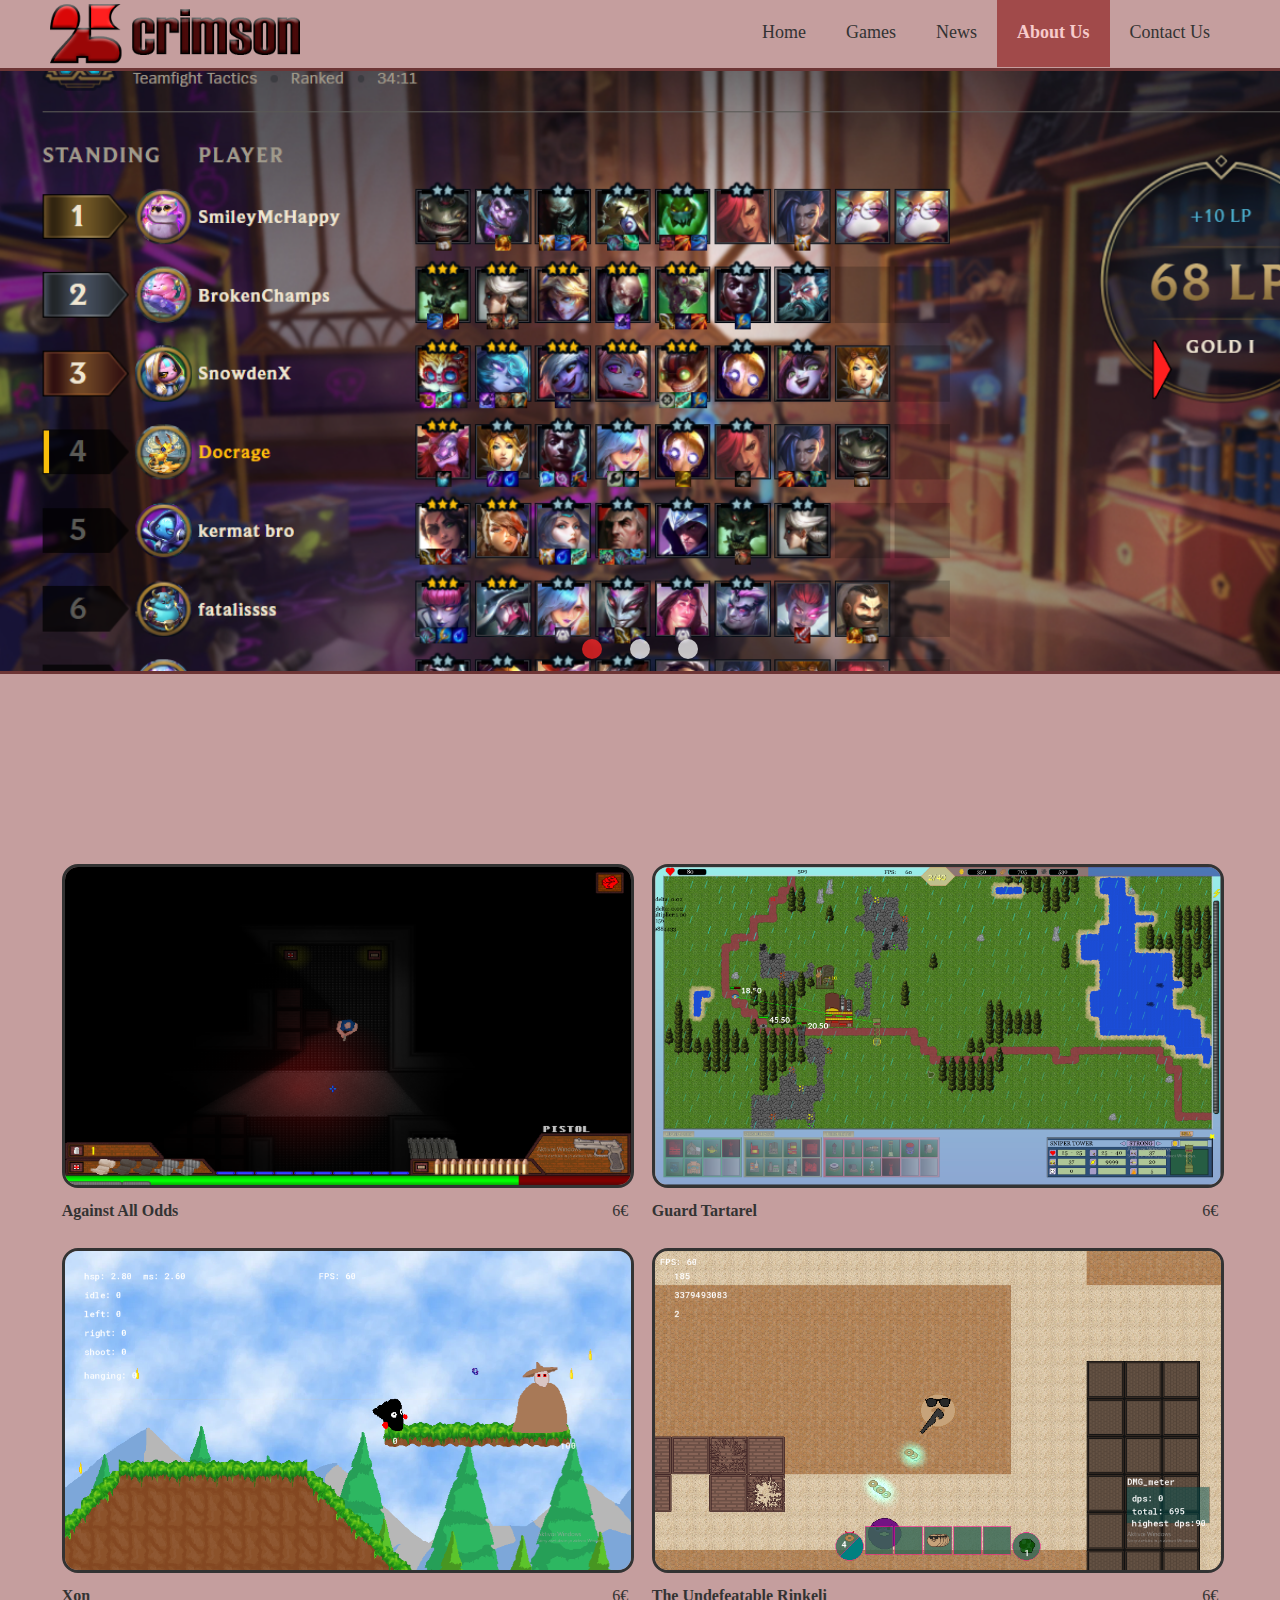
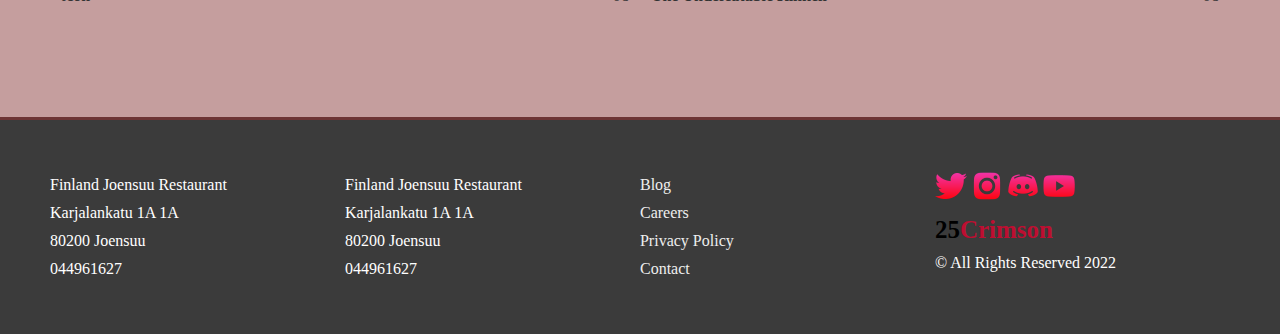
<file: aboutus.html>
<!DOCTYPE html>
<html lang="en">

    <head>
        <meta charset="UTF-8">
        <meta name="viewport" content="width=device-width, initial-scale=1.0">
        <title>About Us | 25 Crimson</title>
        <link rel="stylesheet" href="css/main.css">
        <link rel="shortcut icon" type="image/jpg" href="images/25R.png"/>
    </head>

    <body>

        <!-- header content -->
        <header>
            <div class="wrapper">
                <img src="images/logo.png" alt="25logo" width="250" height="60">
                <nav>
                    <a class="burger-nav"></a>
                    <h2>Main Navigation</h2>
                    <ul>
                        <li><a href="index.html">Home</a></li>
                        <li><a href="games.html">Games</a></li>
                        <li><a href="news.html">News</a></li>
                        <li class="current"><a href="aboutus.html">About Us</a></li>
                        <li><a href="contact.html">Contact Us</a></li>
                    </ul>
                </nav>
            </div>
        </header>

        <!-- Start homepage content -->
        <div class="carousel">
            <div class="carousel__track-container">
              <ul class="carousel__track">
                <li class="carousel__slide current-slide">
                  <img class="carousel__image" src="images/slide-1.png" alt="">
                </li>
                <li class="carousel__slide">
                  <img class="carousel__image"  src="images/slide-2.png" alt="">
                </li>
                <li class="carousel__slide">
                  <img class="carousel__image" src="images/slide-3.png" alt="">
                </li>          
              </ul>
            </div>
            <button class="carousel__button carousel__button--left is-hidden">
              <img src="images/left.png" alt="">
            </button>
            <button class="carousel__button carousel__button--right">
              <img src="images/right.png" alt="">
            </button>
      
            <div class="carousel__nav">
              <button class="carousel__indicator current-slide"></button>
              <button class="carousel__indicator"></button>
              <button class="carousel__indicator"></button>
            </div>
          </div>
        <!--
        <div id="main-banner">
            <img src="images/banner.jpg" alt="Welcome to 25Crimson">
        </div>
        -->

        <div class="wrapper">
            <section id="home-menu">
                <h2>Menu</h2>
                <ul>
                </ul>
            </section>

            <section id="featured">
                <ul>
                    <li>
                        <img src="images/thumb-1.png">
                        <a href="">Against All Odds</a>
                        <span>6€</span>
                        <span class="rating"></span>
                    </li>
                    <li>
                        <img src="images/thumb-2.png">
                        <a href="">Guard Tartarel</a>
                        <span>6€</span>
                        <span class="rating"></span>
                    </li>
                    <li>
                        <img src="images/thumb-3.png">
                        <a href="">Xon</a>
                        <span>6€</span>
                        <span class="rating"></span>
                    </li>
                    <li>
                        <img src="images/thumb-4.png">
                        <a href="">The Undefeatable Rinkeli</a>
                        <span>6€</span>
                        <span class="rating"></span>
                    </li>
                </ul>
            </section>
        </div>

                <!-- footer content -->

        <footer>
            <div class="wrapper">
                <!--<img src="images/logo.png" alt="25logo" width="250" height="60">-->
                <ul>
                    <li>Finland Joensuu Restaurant</li>
                    <li>Karjalankatu 1A 1A</li>
                    <li>80200 Joensuu</li>
                    <li>044961627</li>
                </ul>
                <ul>
                    <li>Finland Joensuu Restaurant</li>
                    <li>Karjalankatu 1A 1A</li>
                    <li>80200 Joensuu</li>
                    <li>044961627</li>
                </ul>
                <ul>
                    <li><a href="">Blog</a></li>
                    <li><a href="">Careers</a></li>
                    <li><a href="">Privacy Policy</a></li>
                    <li><a href="">Contact</a></li>
                </ul>
                <ul>
                    <a href="https://twitter.com/25crimson/"><img src="images/25twitter.png" alt="25logo" width="32" height="32"></a>
                    <a href="https://www.instagram.com/25_crimson/"><img src="images/25instagram.png" alt="25logo" width="32" height="32"></a>
                    <a href="https://discord.gg/9ymkv6FsuX"><img src="images/25discord.png" alt="25logo" width="32" height="32"></a>
                    <a href="https://www.youtube.com/"><img src="images/25youtube.png" alt="25logo" width="32" height="32"></a>
                    <li><a class="footerlogo" href="#">25<span>Crimson</span></a></li>
                    <li>&copy; All Rights Reserved 2022</li>
                </ul>
            </div>
        </footer>

    </body>

    <script src="https://code.jquery.com/jquery-1.11.3.min.js"></script>
    <script src="menu.js"></script>
    <script src="js/carousel.js"></script> 

</html>
</file>
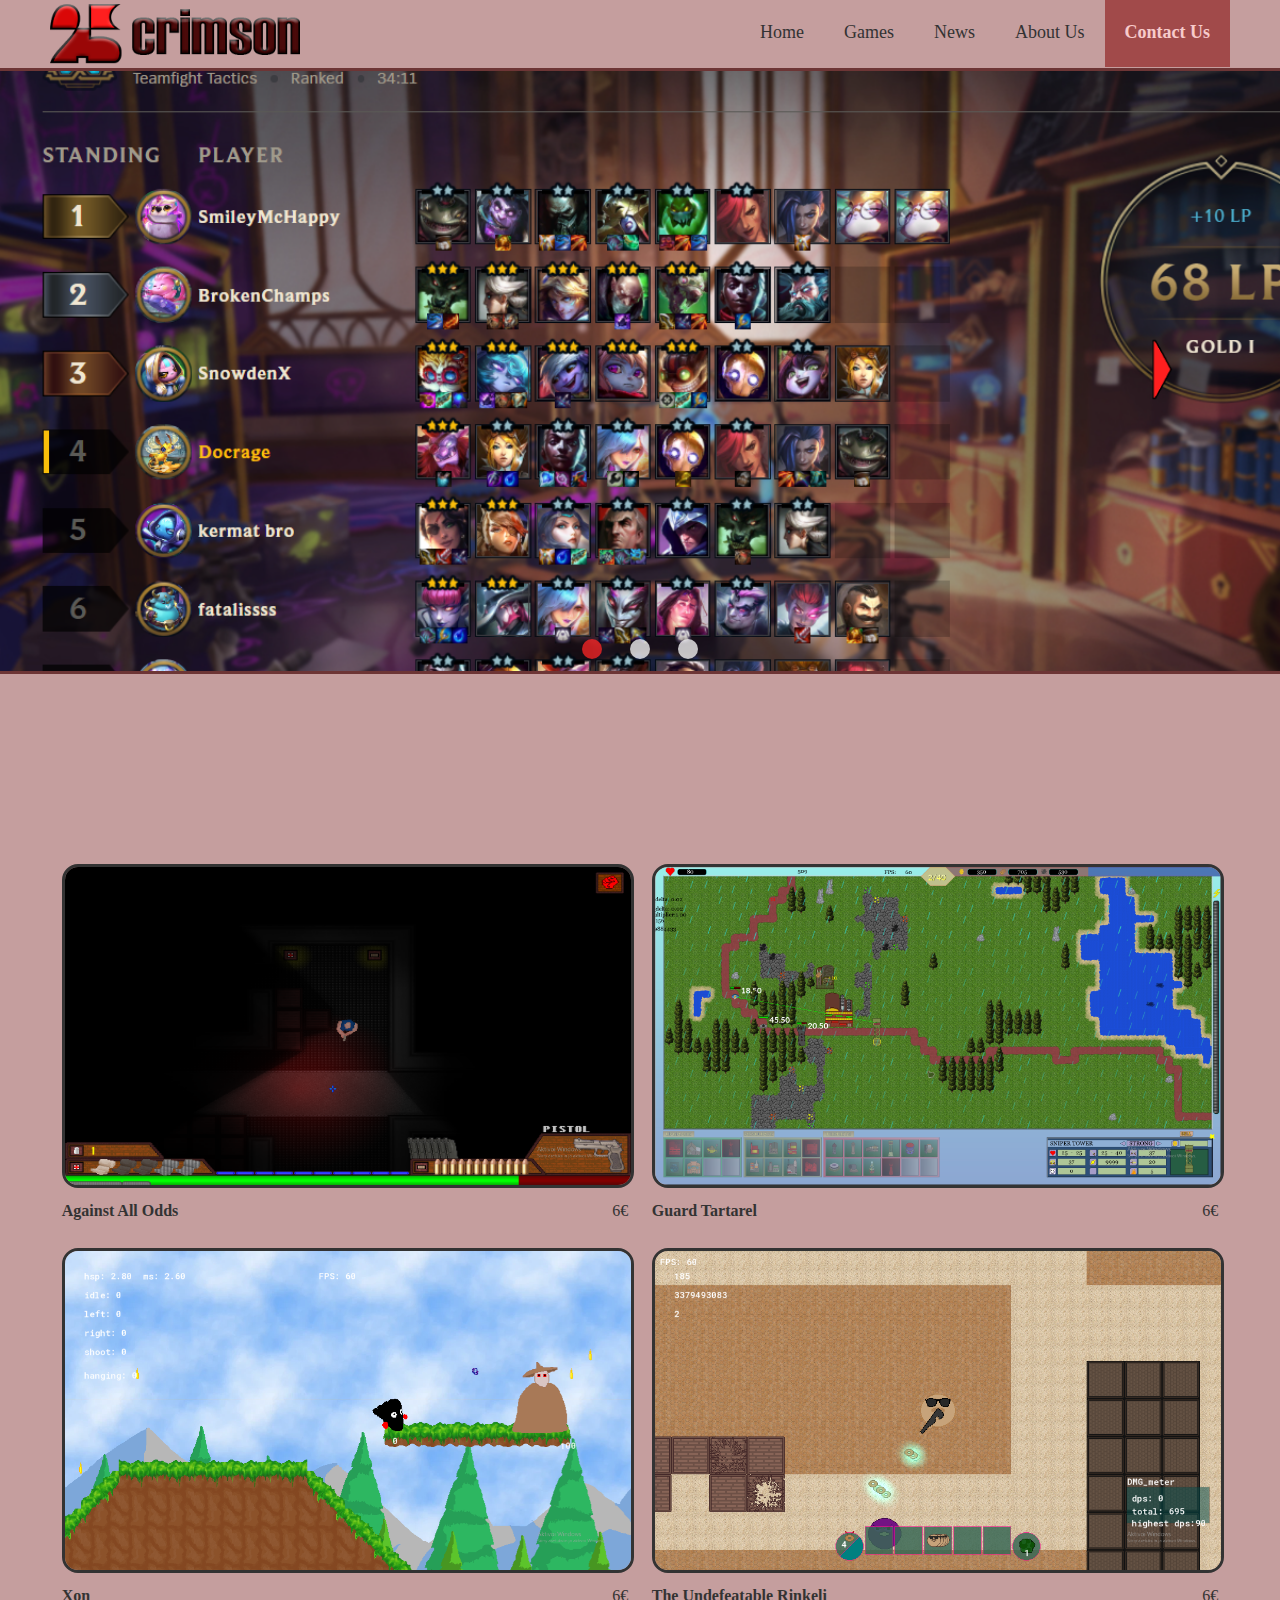
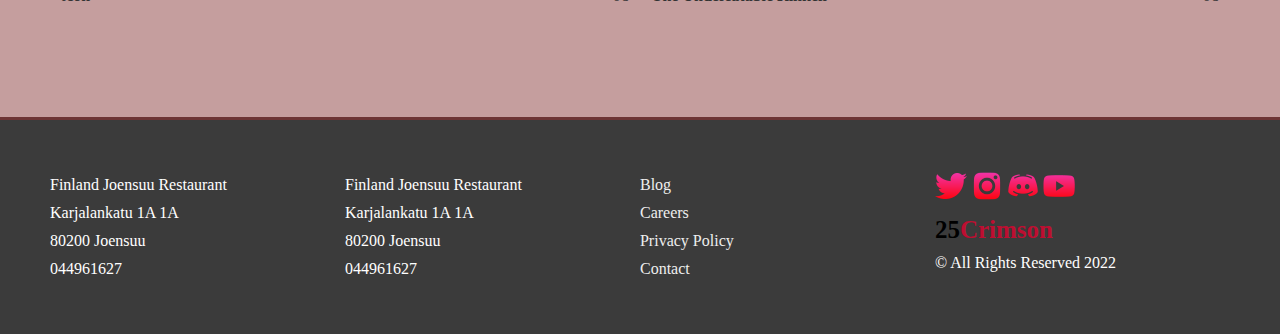
<file: contact.html>
<!DOCTYPE html>
<html lang="en">

    <head>
        <meta charset="UTF-8">
        <meta name="viewport" content="width=device-width, initial-scale=1.0">
        <title>Contact Us | 25 Crimson</title>
        <link rel="stylesheet" href="css/main.css">
        <link rel="shortcut icon" type="image/jpg" href="images/25R.png"/>
    </head>

    <body>

        <!-- header content -->
        <header>
            <div class="wrapper">
                <img src="images/logo.png" alt="25logo" width="250" height="60">
                <nav>
                    <a class="burger-nav"></a>
                    <h2>Main Navigation</h2>
                    <ul>
                        <li><a href="index.html">Home</a></li>
                        <li><a href="games.html">Games</a></li>
                        <li><a href="news.html">News</a></li>
                        <li><a href="aboutus.html">About Us</a></li>
                        <li class="current"><a href="contact.html">Contact Us</a></li>
                    </ul>
                </nav>
            </div>
        </header>

        <!-- Start homepage content -->
        <div class="carousel">
            <div class="carousel__track-container">
              <ul class="carousel__track">
                <li class="carousel__slide current-slide">
                  <img class="carousel__image" src="images/slide-1.png" alt="">
                </li>
                <li class="carousel__slide">
                  <img class="carousel__image"  src="images/slide-2.png" alt="">
                </li>
                <li class="carousel__slide">
                  <img class="carousel__image" src="images/slide-3.png" alt="">
                </li>          
              </ul>
            </div>
            <button class="carousel__button carousel__button--left is-hidden">
              <img src="images/left.png" alt="">
            </button>
            <button class="carousel__button carousel__button--right">
              <img src="images/right.png" alt="">
            </button>
      
            <div class="carousel__nav">
              <button class="carousel__indicator current-slide"></button>
              <button class="carousel__indicator"></button>
              <button class="carousel__indicator"></button>
            </div>
          </div>
        <!--
        <div id="main-banner">
            <img src="images/banner.jpg" alt="Welcome to 25Crimson">
        </div>
        -->

        <div class="wrapper">
            <section id="home-menu">
                <h2>Menu</h2>
                <ul>
                </ul>
            </section>

            <section id="featured">
                <ul>
                    <li>
                        <img src="images/thumb-1.png">
                        <a href="">Against All Odds</a>
                        <span>6€</span>
                        <span class="rating"></span>
                    </li>
                    <li>
                        <img src="images/thumb-2.png">
                        <a href="">Guard Tartarel</a>
                        <span>6€</span>
                        <span class="rating"></span>
                    </li>
                    <li>
                        <img src="images/thumb-3.png">
                        <a href="">Xon</a>
                        <span>6€</span>
                        <span class="rating"></span>
                    </li>
                    <li>
                        <img src="images/thumb-4.png">
                        <a href="">The Undefeatable Rinkeli</a>
                        <span>6€</span>
                        <span class="rating"></span>
                    </li>
                </ul>
            </section>
        </div>

                <!-- footer content -->

        <footer>
            <div class="wrapper">
                <!--<img src="images/logo.png" alt="25logo" width="250" height="60">-->
                <ul>
                    <li>Finland Joensuu Restaurant</li>
                    <li>Karjalankatu 1A 1A</li>
                    <li>80200 Joensuu</li>
                    <li>044961627</li>
                </ul>
                <ul>
                    <li>Finland Joensuu Restaurant</li>
                    <li>Karjalankatu 1A 1A</li>
                    <li>80200 Joensuu</li>
                    <li>044961627</li>
                </ul>
                <ul>
                    <li><a href="">Blog</a></li>
                    <li><a href="">Careers</a></li>
                    <li><a href="">Privacy Policy</a></li>
                    <li><a href="">Contact</a></li>
                </ul>
                <ul>
                    <a href="https://twitter.com/25crimson/"><img src="images/25twitter.png" alt="25logo" width="32" height="32"></a>
                    <a href="https://www.instagram.com/25_crimson/"><img src="images/25instagram.png" alt="25logo" width="32" height="32"></a>
                    <a href="https://discord.gg/9ymkv6FsuX"><img src="images/25discord.png" alt="25logo" width="32" height="32"></a>
                    <a href="https://www.youtube.com/"><img src="images/25youtube.png" alt="25logo" width="32" height="32"></a>
                    <li><a class="footerlogo" href="#">25<span>Crimson</span></a></li>
                    <li>&copy; All Rights Reserved 2022</li>
                </ul>
            </div>
        </footer>

    </body>

    <script src="https://code.jquery.com/jquery-1.11.3.min.js"></script>
    <script src="menu.js"></script>
    <script src="js/carousel.js"></script> 

</html>
</file>
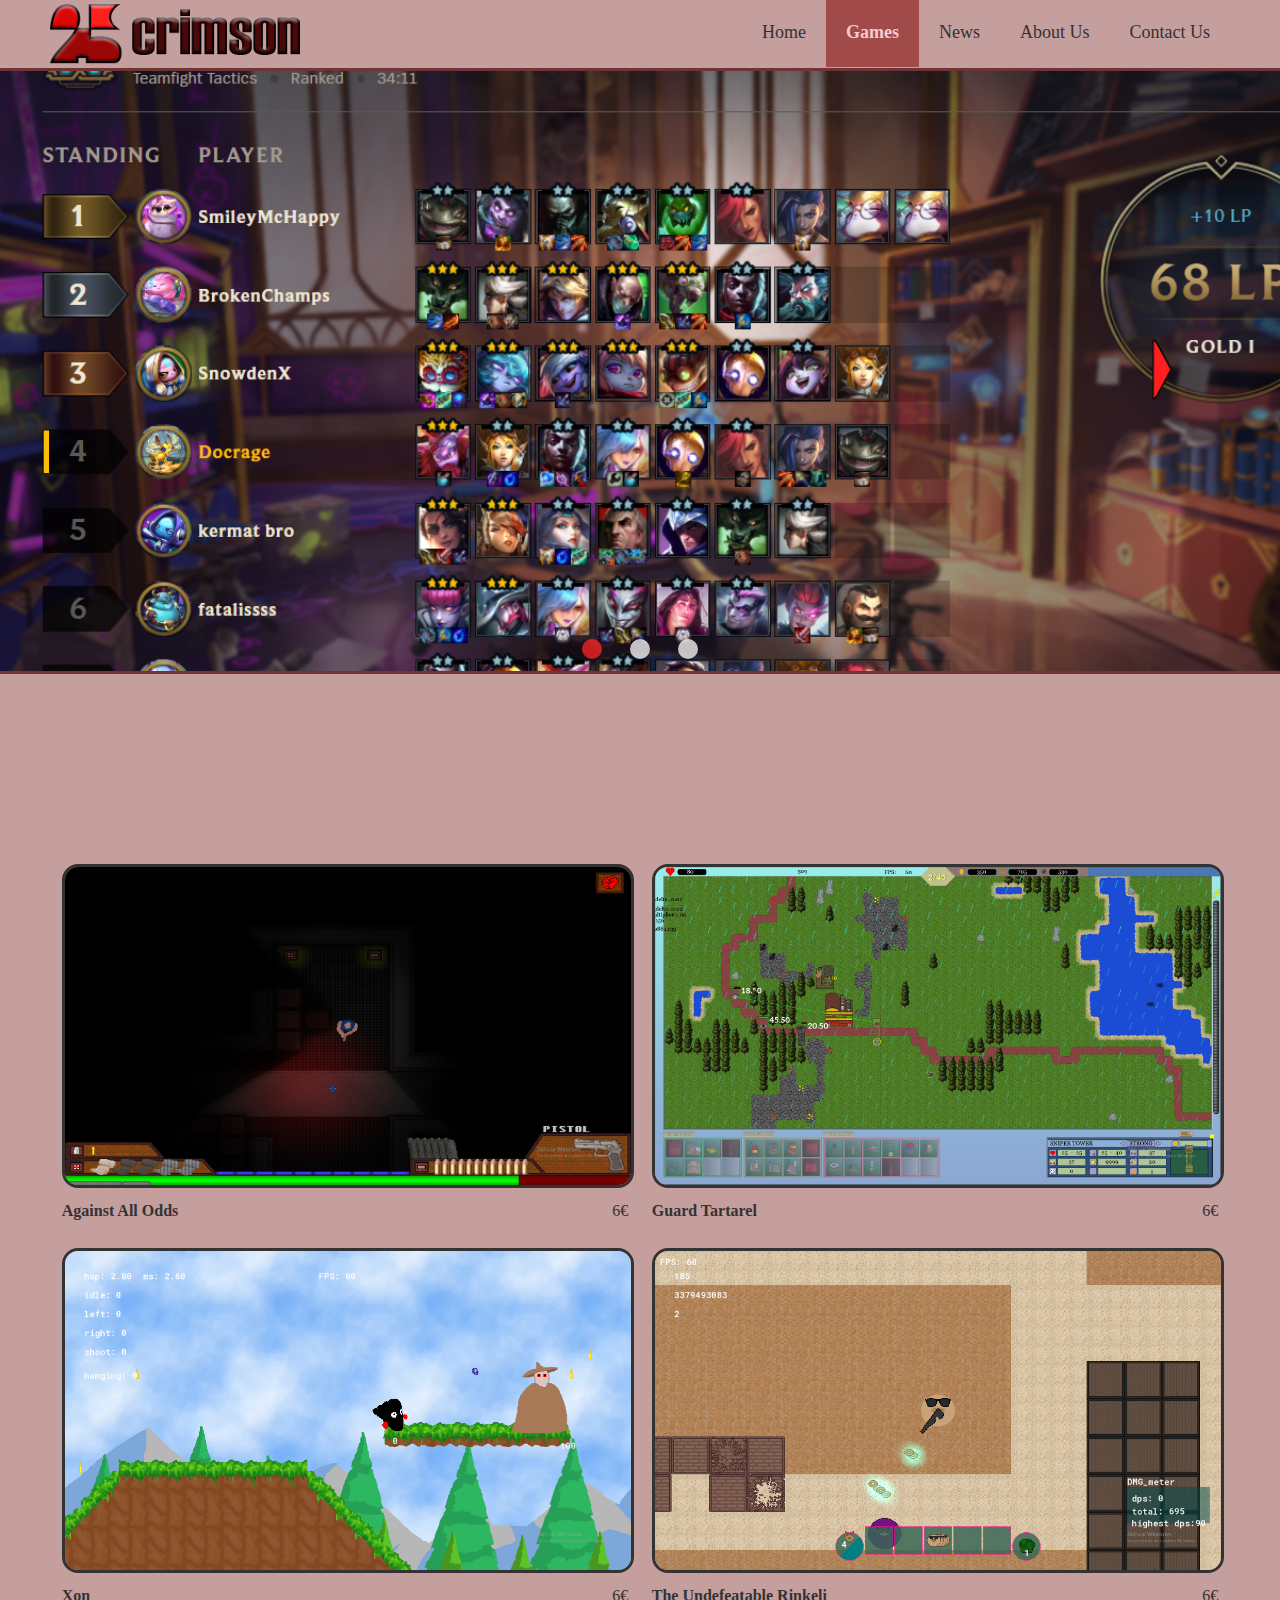
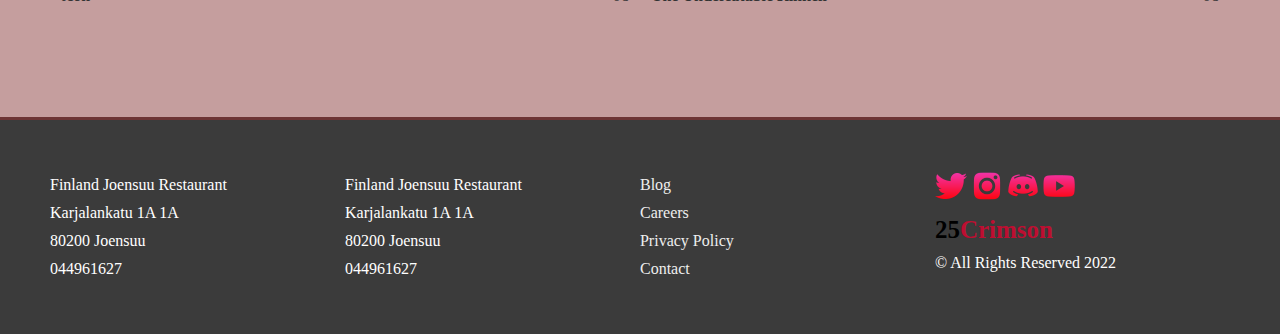
<file: games.html>
<!DOCTYPE html>
<html lang="en">

    <head>
        <meta charset="UTF-8">
        <meta name="viewport" content="width=device-width, initial-scale=1.0">
        <title>Games | 25 Crimson</title>
        <link rel="stylesheet" href="css/main.css">
        <link rel="shortcut icon" type="image/jpg" href="images/25R.png"/>
    </head>

    <body>

        <!-- header content -->
        <header>
            <div class="wrapper">
                <img src="images/logo.png" alt="25logo" width="250" height="60">
                <nav>
                    <a class="burger-nav"></a>
                    <h2>Main Navigation</h2>
                    <ul>
                        <li><a href="index.html">Home</a></li>
                        <li class="current"><a href="games.html">Games</a></li>
                        <li><a href="news.html">News</a></li>
                        <li><a href="aboutus.html">About Us</a></li>
                        <li><a href="contact.html">Contact Us</a></li>
                    </ul>
                </nav>
            </div>
        </header>

        <!-- Start homepage content -->
        <div class="carousel">
            <div class="carousel__track-container">
              <ul class="carousel__track">
                <li class="carousel__slide current-slide">
                  <img class="carousel__image" src="images/slide-1.png" alt="">
                </li>
                <li class="carousel__slide">
                  <img class="carousel__image"  src="images/slide-2.png" alt="">
                </li>
                <li class="carousel__slide">
                  <img class="carousel__image" src="images/slide-3.png" alt="">
                </li>          
              </ul>
            </div>
            <button class="carousel__button carousel__button--left is-hidden">
              <img src="images/left.png" alt="">
            </button>
            <button class="carousel__button carousel__button--right">
              <img src="images/right.png" alt="">
            </button>
      
            <div class="carousel__nav">
              <button class="carousel__indicator current-slide"></button>
              <button class="carousel__indicator"></button>
              <button class="carousel__indicator"></button>
            </div>
          </div>
        <!--
        <div id="main-banner">
            <img src="images/banner.jpg" alt="Welcome to 25Crimson">
        </div>
        -->

        <div class="wrapper">
            <section id="home-menu">
                <h2>Menu</h2>
                <ul>
                </ul>
            </section>

            <section id="featured">
                <ul>
                    <li>
                        <img src="images/thumb-1.png">
                        <a href="">Against All Odds</a>
                        <span>6€</span>
                        <span class="rating"></span>
                    </li>
                    <li>
                        <img src="images/thumb-2.png">
                        <a href="">Guard Tartarel</a>
                        <span>6€</span>
                        <span class="rating"></span>
                    </li>
                    <li>
                        <img src="images/thumb-3.png">
                        <a href="">Xon</a>
                        <span>6€</span>
                        <span class="rating"></span>
                    </li>
                    <li>
                        <img src="images/thumb-4.png">
                        <a href="">The Undefeatable Rinkeli</a>
                        <span>6€</span>
                        <span class="rating"></span>
                    </li>
                </ul>
            </section>
        </div>

                <!-- footer content -->

        <footer>
            <div class="wrapper">
                <!--<img src="images/logo.png" alt="25logo" width="250" height="60">-->
                <ul>
                    <li>Finland Joensuu Restaurant</li>
                    <li>Karjalankatu 1A 1A</li>
                    <li>80200 Joensuu</li>
                    <li>044961627</li>
                </ul>
                <ul>
                    <li>Finland Joensuu Restaurant</li>
                    <li>Karjalankatu 1A 1A</li>
                    <li>80200 Joensuu</li>
                    <li>044961627</li>
                </ul>
                <ul>
                    <li><a href="">Blog</a></li>
                    <li><a href="">Careers</a></li>
                    <li><a href="">Privacy Policy</a></li>
                    <li><a href="">Contact</a></li>
                </ul>
                <ul>
                    <a href="https://twitter.com/25crimson/"><img src="images/25twitter.png" alt="25logo" width="32" height="32"></a>
                    <a href="https://www.instagram.com/25_crimson/"><img src="images/25instagram.png" alt="25logo" width="32" height="32"></a>
                    <a href="https://discord.gg/9ymkv6FsuX"><img src="images/25discord.png" alt="25logo" width="32" height="32"></a>
                    <a href="https://www.youtube.com/"><img src="images/25youtube.png" alt="25logo" width="32" height="32"></a>
                    <li><a class="footerlogo" href="#">25<span>Crimson</span></a></li>
                    <li>&copy; All Rights Reserved 2022</li>
                </ul>
            </div>
        </footer>

    </body>

    <script src="https://code.jquery.com/jquery-1.11.3.min.js"></script>
    <script src="menu.js"></script>
    <script src="js/carousel.js"></script> 

</html>
</file>
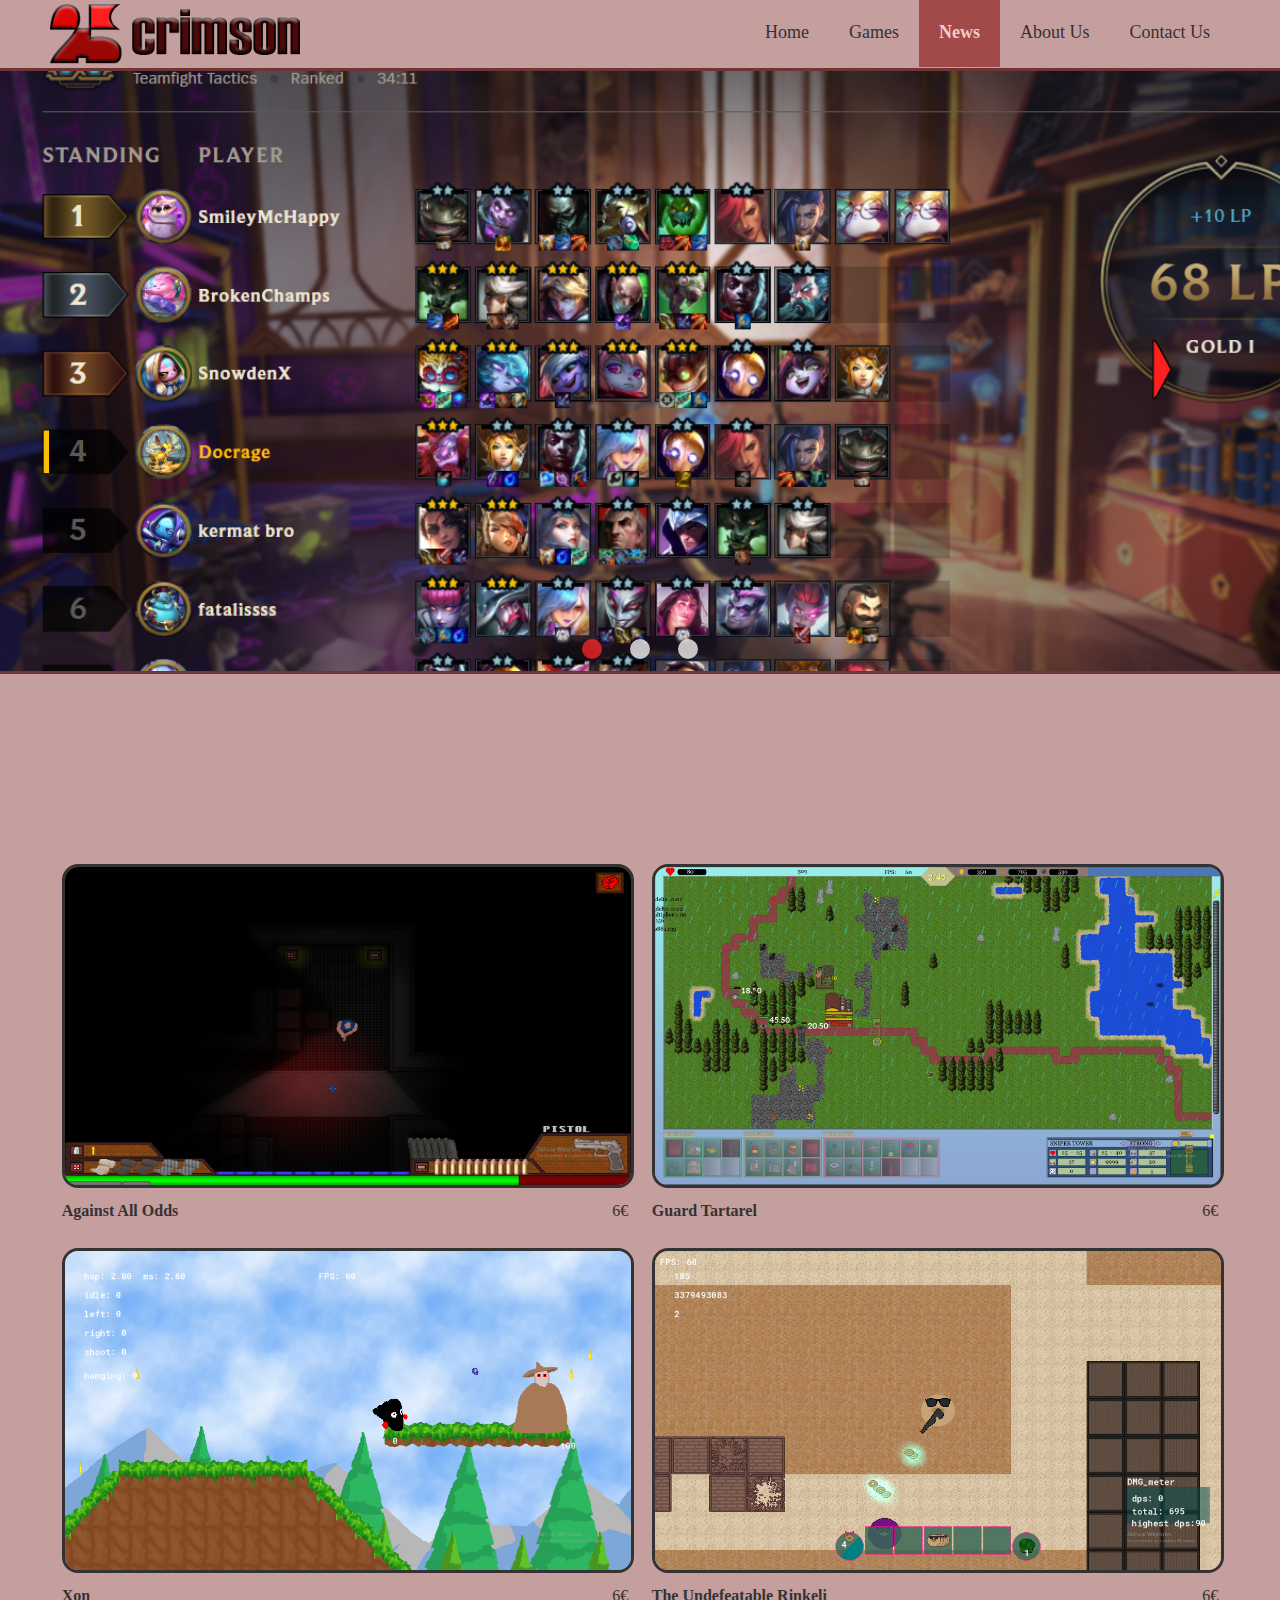
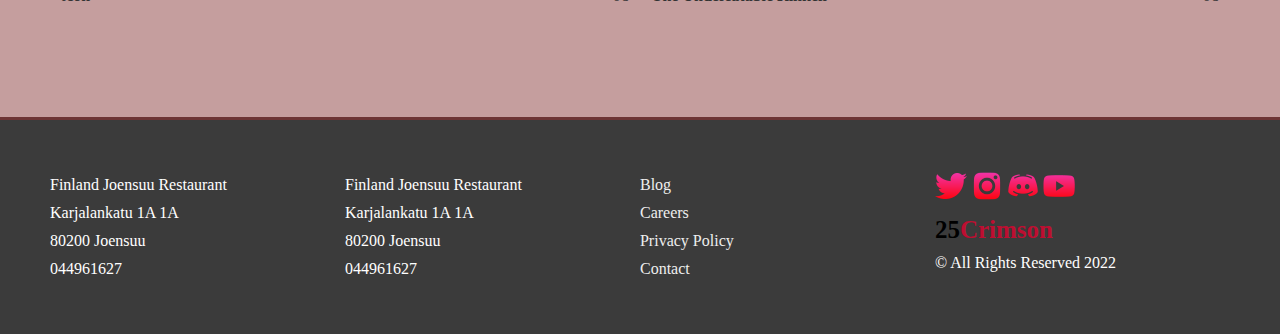
<file: news.html>
<!DOCTYPE html>
<html lang="en">

    <head>
        <meta charset="UTF-8">
        <meta name="viewport" content="width=device-width, initial-scale=1.0">
        <title>News | 25 Crimson</title>
        <link rel="stylesheet" href="css/main.css">
        <link rel="shortcut icon" type="image/jpg" href="images/25R.png"/>
    </head>

    <body>

        <!-- header content -->
        <header>
            <div class="wrapper">
                <img src="images/logo.png" alt="25logo" width="250" height="60">
                <nav>
                    <a class="burger-nav"></a>
                    <h2>Main Navigation</h2>
                    <ul>
                        <li><a href="index.html">Home</a></li>
                        <li><a href="games.html">Games</a></li>
                        <li class="current"><a href="news.html">News</a></li>
                        <li><a href="aboutus.html">About Us</a></li>
                        <li><a href="contact.html">Contact Us</a></li>
                    </ul>
                </nav>
            </div>
        </header>

        <!-- Start homepage content -->
        <div class="carousel">
            <div class="carousel__track-container">
              <ul class="carousel__track">
                <li class="carousel__slide current-slide">
                  <img class="carousel__image" src="images/slide-1.png" alt="">
                </li>
                <li class="carousel__slide">
                  <img class="carousel__image"  src="images/slide-2.png" alt="">
                </li>
                <li class="carousel__slide">
                  <img class="carousel__image" src="images/slide-3.png" alt="">
                </li>          
              </ul>
            </div>
            <button class="carousel__button carousel__button--left is-hidden">
              <img src="images/left.png" alt="">
            </button>
            <button class="carousel__button carousel__button--right">
              <img src="images/right.png" alt="">
            </button>
      
            <div class="carousel__nav">
              <button class="carousel__indicator current-slide"></button>
              <button class="carousel__indicator"></button>
              <button class="carousel__indicator"></button>
            </div>
          </div>
        <!--
        <div id="main-banner">
            <img src="images/banner.jpg" alt="Welcome to 25Crimson">
        </div>
        -->

        <div class="wrapper">
            <section id="home-menu">
                <h2>Menu</h2>
                <ul>
                </ul>
            </section>

            <section id="featured">
                <ul>
                    <li>
                        <img src="images/thumb-1.png">
                        <a href="">Against All Odds</a>
                        <span>6€</span>
                        <span class="rating"></span>
                    </li>
                    <li>
                        <img src="images/thumb-2.png">
                        <a href="">Guard Tartarel</a>
                        <span>6€</span>
                        <span class="rating"></span>
                    </li>
                    <li>
                        <img src="images/thumb-3.png">
                        <a href="">Xon</a>
                        <span>6€</span>
                        <span class="rating"></span>
                    </li>
                    <li>
                        <img src="images/thumb-4.png">
                        <a href="">The Undefeatable Rinkeli</a>
                        <span>6€</span>
                        <span class="rating"></span>
                    </li>
                </ul>
            </section>
        </div>

                <!-- footer content -->

        <footer>
            <div class="wrapper">
                <!--<img src="images/logo.png" alt="25logo" width="250" height="60">-->
                <ul>
                    <li>Finland Joensuu Restaurant</li>
                    <li>Karjalankatu 1A 1A</li>
                    <li>80200 Joensuu</li>
                    <li>044961627</li>
                </ul>
                <ul>
                    <li>Finland Joensuu Restaurant</li>
                    <li>Karjalankatu 1A 1A</li>
                    <li>80200 Joensuu</li>
                    <li>044961627</li>
                </ul>
                <ul>
                    <li><a href="">Blog</a></li>
                    <li><a href="">Careers</a></li>
                    <li><a href="">Privacy Policy</a></li>
                    <li><a href="">Contact</a></li>
                </ul>
                <ul>
                    <a href="https://twitter.com/25crimson/"><img src="images/25twitter.png" alt="25logo" width="32" height="32"></a>
                    <a href="https://www.instagram.com/25_crimson/"><img src="images/25instagram.png" alt="25logo" width="32" height="32"></a>
                    <a href="https://discord.gg/9ymkv6FsuX"><img src="images/25discord.png" alt="25logo" width="32" height="32"></a>
                    <a href="https://www.youtube.com/"><img src="images/25youtube.png" alt="25logo" width="32" height="32"></a>
                    <li><a class="footerlogo" href="#">25<span>Crimson</span></a></li>
                    <li>&copy; All Rights Reserved 2022</li>
                </ul>
            </div>
        </footer>

    </body>

    <script src="https://code.jquery.com/jquery-1.11.3.min.js"></script>
    <script src="menu.js"></script>
    <script src="js/carousel.js"></script> 

</html>
</file>
<file: css/main.css>
body {
  font-family: Georgia;
  background-color: rgb(197, 158, 158); 
  /*background-image: url(../images/testback.png);*/
  margin: 0;
}

.wrapper{
  background: rgb(197, 158, 158); 
  width: 100%;
  max-width: 1180px;
  padding: 0 10px;
  margin: 0 auto;
}
.infowrapper{
  background: rgb(197, 158, 158); 
  width: 100%;
  max-width: 1180px;
  /*padding: 0 10px;*/
  margin: 0 auto;
}
.wrapper img {
  margin-top: 4px;
}
/*
header, header .wrapper {
  background: url(../images/testback.png)
}*/
footer .wrapper span {
  color: #be0e31; 
}
footer .wrapper .footerlogo {
  font-weight: bold;
  font-family: "Poppins";
  font-size: 25px;
  color: black;
}
/*
h1.logo{
  background-image: url(../images/logo.png);
  background-repeat: no-repeat;
  width: 100px;
  text-indent: -10000px;
  float: left;
}*/

header nav{
  float: right;
}
header nav ul {
  margin-top: 12px;
}

header nav h2{
  text-indent: -10000px;
  height: 0;
  margin: 0;
}

header nav li {
  float: left;
  list-style-type: none;
  margin: 10px 0px; /* 10px 20px */
}

header nav li a {
  text-decoration: none;
  padding: 22px 20px 25px 20px;
  color: #333;
  font-size: 18px;
}
header nav li.current a {
  text-decoration: none;
  font-weight: bold;
  padding: 22px 20px 25px 20px;
  color: #f7cbcb;
  background-color: #a14a4a;
  font-size: 18px;
}

#main-banner, #main-banner img {
  width: 100%;
}

/*
#main-banner img {
  border-bottom: 3px solid rgb(109, 53, 53);
  border-top: 3px solid rgb(109, 53, 53);
}*/

#home-menu h2{
  /*
  background-image: url(../images/menu-head.png);
  background-repeat: no-repeat;*/
  width: 156px;
  height: 74px;
  text-indent: -10000px;
  margin: 0 auto;
  position: relative;
  top: -4px;
}

#home-menu ul{
  padding: 0;
  list-style-type: none;
}

#home-menu ul:after{
  content: "";
  clear: both;
  display: block;
}

#home-menu li{
  background-color: rgb(112, 112, 112);
  float: left;
  width: 42%;
  /*padding: 0;*/
  padding: 10px 10px 10px 10px;
  border-radius: 1em;
  margin: 20px 20px 20px 20px;
  /*margin: 20px 0 20px 8%;*/
}

/*
#home-menu li:nth-child(odd){
  margin: 20px 8% 20px 0;
}*/

.dish{
  float: left;
  color: rgb(0, 0, 0);
  font-weight: bold;
  font-size: 20px;
  position: relative;
  z-index: 1;
  /*background: #fff;*/
  padding-right: 15px;
}

.price{
  float: right;
  color: #555;
  font-weight: bold;
  position: relative;
  z-index: 1;
  /*background: #fff;*/
  padding-left: 15px;
}

.description{
  clear: both;
  display: block;
  color: rgb(255, 255, 255);
  font-style: italic;
  font-size: 16px;
  padding-top: 10px;
  /*border-top: 1px solid #ddd;*/
  position: relative;
  top: -8px;
}

#featured{
  margin-top: 100px;
}

#featured ul{
  padding: 0;
}

#featured li {
  float: left;
  width: 48%; /* 23% */
  margin: 1%;
  list-style-type: none; 
}
#featured h2 {
  text-align: center;
}

#featured li img {
  width: 100%;
  margin-bottom: 10px;
  border-radius: 1em;
  border-style: solid;
  border-width: 3px;
  border-color: #333;
}

#featured li a {
  font-weight: bold;
  color: #333;
  text-decoration: none;
  float: left;
}
#featured .gsection {
  background:rgba(255, 255, 255, 0.747);
}

#featured li span{
  float: right;
  color: #333;
}

#featured ul:after{
  content: "";
  display: block;
  clear: both;
}

footer {
  background: #3b3b3b;
  margin-top: 100px;
  padding: 30px 0;
  border-top: 3px solid rgb(109, 53, 53);
}

footer:after{
  content: "";
  display: block;
  clear: both;
}

footer ul{
  float: left;
  padding: 0;
  list-style-type: none;
  color: rgb(255, 255, 255);
  width: 23%;
  margin-right: 2%;
}

footer li{
  margin: 10px 0;
}

footer a {
  color: #eee;
  text-decoration: none;
}

  /* CAROUSEL */

.carousel {
  position: relative;
  height: 600px; /* 600px */
  width: 100%; /* 80% */
  margin: 0 auto;
  border-bottom: 3px solid rgb(109, 53, 53);
  border-top: 3px solid rgb(109, 53, 53);
}
.carousel__image {
  width: 100%;
  height: 100%;
  object-fit: cover;
  object-position: bottom;
}
.carousel__track-container {
  background: black;
  height: 100%;
  position: relative;
  overflow: hidden;
}
.carousel__track {
  padding: 0;
  margin: 0;
  list-style: none;
  position: relative;
  height: 100%;
  transition: transform 250ms ease-in;
}
.carousel__slide {
  position: absolute;
  top: 0;
  bottom: 0;
  width: 100%;
}
.carousel__button {
  position: absolute;
  top: 50%;
  transform: translateY(-50%);
  background: transparent;
  border: 0;
  cursor: pointer;
}
.carousel__button--left {
  left: 100px;
}
.carousel__button--right {
  right: 100px;
}
.carousel__button img {
  width: 30px;
}
.carousel__nav {
  /*background: pink;*/
  position: absolute;
  top: 93%;
  left: 50%;
  transform: translateX(-50%);
  padding: 10px 0;
}
.carousel__indicator {
  border: 0;
  border-radius: 50%;
  width: 20px;
  height: 20px;
  background: rgba(255, 255, 255, 0.747);
  margin: 0 12px;
  cursor: pointer;
}
.carousel__indicator.current-slide {
  background: rgba(255, 37, 37, 0.75);
}
.is-hidden { display: none; }
.slide__content {
  position: absolute;
  top: 50%;
  left: 50%;
  transform: translateY(-50%);
}
.game-video {
  width: 200%;
  height: 400px;
  border-radius: 1em;
}
/*
  position: absolute;
  top: 50%;
  left: 50px;
  transform: translateY(-50%);
  font-size: 50px;
  color: rgb(255, 255, 255);
  -webkit-text-stroke: 1px black;
*/
/* MEDIA QUERIES */

@media screen and (max-width: 825px) {

  header nav {
    position: relative;
    background:rgb(146, 111, 111); 
    right: 10px;
    float: none;
    clear: left;
    width: 100%;
  }
  header nav ul {
    margin: 0;
    padding: 13px 0px 54px 0px;
  }
  h1.logo {
    margin: 10px auto 0;
    float: none;
  }
  header nav ul li {
    width: 20%;
    padding: 0;
    text-align: center;
  }
  #featured li {
    width: 48%;
  }
  footer ul {
    width: 48%;
    text-align: center;
  }
  .carousel__button--left {
    left: 50px;
  }
  .carousel__button--right {
    right: 50px;
  }
  .slide__content {
    position: absolute;
    top: 50%;
    left: 10%;
    transform: translateY(-50%);
  }
  .game-video {
    width: 200%;
    height: 400px;
    border-radius: 1em;
  }
}
@media screen and (max-width: 480px) {

  .burger-nav {
    display: block;
    height: 40px;
    width: 100%;
    background: url(../images/menu.svg) no-repeat 98% center;
    background-color: #9a7575;
    cursor: pointer;
  }
  header .wrapper {
    width: 100%;
    padding: 0;
  }
  header nav {
    right: 0;
  }
  header nav ul {
    overflow: hidden;
    background: #505050;
    padding: 0;
    height: 0;
  }
  header nav ul.open {
    height: auto;
  }

  header nav ul li {
    float: none;
    text-align: left;
    width: 100%;
    margin: 0;
  }
  header nav ul li a {
    color: #fff;
    padding: 10px;
    border-bottom: 1px solid #404040;
    display: block;
    margin: 0;
  }

  #featured li {
    width: 90%;
    margin: 20px 5%;
  }
  footer ul {
    width: 48%;
    text-align: center;
  }
  #home-menu li {
    float: none;
    width: 96%;
    margin: 30px 2% !important;
  }
  #main-banner img {
    position: relative;
    width: 180%;
    left: -40%;
  }
  .carousel__button--left {
    left: 15px;
  }
  .carousel__button--right {
    right: 15px;
  }
  .slide__content {
    position: absolute;
    top: 50%;
    left: 15%;
    transform: translateY(-50%);
  }
  .game-video {
    width: 100%;
    height: 400px;
    border-radius: 1em;
  }
}




/*
@import url("https://fonts.googleapis.com/css2?family=Poppins:wght@400;700&display=swap");
:root {
  --primary-color: #be0e31; 
}
body {
    background: #e6c7c7;
    margin: 0;
    font-family: "Poppins";
  }
.wrapper {
    background: rgb(197, 158, 158); /* rgb(78, 4, 4);
    padding: 1em;
    outline-style: solid;
    outline-color:rgb(109, 53, 53);
}
.wrapper img {
    position: 100px;
}
*/
</file>
